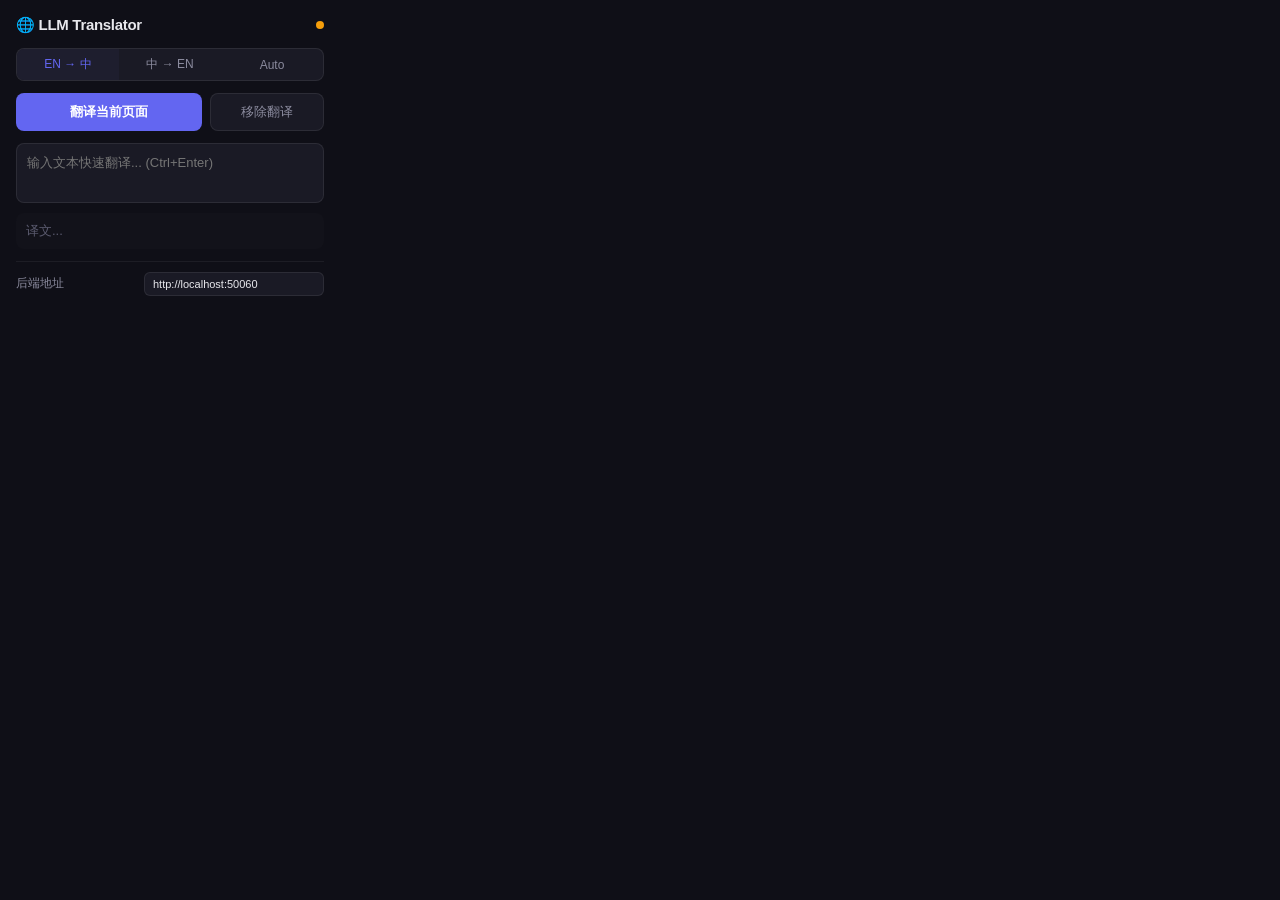
<file: extension/popup.html>
<!DOCTYPE html>
<html lang="zh-CN">
<head>
    <meta charset="UTF-8">
    <link rel="stylesheet" href="popup.css">
</head>
<body>
    <div class="popup">
        <div class="popup-header">
            <span class="popup-title">🌐 LLM Translator</span>
            <span class="status-dot" id="status-dot"></span>
        </div>

        <!-- 方向选择 -->
        <div class="direction-row">
            <button class="dir-btn active" data-dir="en2zh">EN → 中</button>
            <button class="dir-btn" data-dir="zh2en">中 → EN</button>
            <button class="dir-btn" data-dir="auto">Auto</button>
        </div>

        <!-- 动作按钮 -->
        <div class="action-row">
            <button class="btn-primary" id="btn-translate-page">翻译当前页面</button>
            <button class="btn-secondary" id="btn-remove">移除翻译</button>
        </div>

        <!-- 快速翻译 -->
        <div class="quick-translate">
            <textarea id="quick-input" placeholder="输入文本快速翻译... (Ctrl+Enter)"></textarea>
            <div class="quick-output" id="quick-output"></div>
        </div>

        <!-- 设置 -->
        <div class="settings">
            <label>
                后端地址
                <input type="text" id="api-url" value="http://localhost:50060" />
            </label>
        </div>
    </div>
    <script src="popup.js"></script>
</body>
</html>
</file>
<file: extension/popup.css>
/* Popup Styles */
* { margin: 0; padding: 0; box-sizing: border-box; }

body {
    width: 340px;
    font-family: 'Segoe UI', -apple-system, sans-serif;
    background: #0f0f17;
    color: #e8e8ed;
}

.popup { padding: 16px; }

.popup-header {
    display: flex;
    align-items: center;
    justify-content: space-between;
    margin-bottom: 14px;
}

.popup-title {
    font-size: 15px;
    font-weight: 600;
    letter-spacing: -0.3px;
}

.status-dot {
    width: 8px;
    height: 8px;
    border-radius: 50%;
    background: #f59e0b;
}
.status-dot.online { background: #22c55e; }
.status-dot.offline { background: #ef4444; }

/* Direction */
.direction-row {
    display: flex;
    background: #1a1a25;
    border-radius: 8px;
    border: 1px solid rgba(255,255,255,0.08);
    overflow: hidden;
    margin-bottom: 12px;
}

.dir-btn {
    flex: 1;
    padding: 7px 0;
    background: transparent;
    border: none;
    color: #8b8b9e;
    font-size: 12px;
    font-weight: 500;
    cursor: pointer;
    transition: all 0.2s;
}
.dir-btn:hover { color: #e8e8ed; }
.dir-btn.active {
    background: #1e1e2e;
    color: #6366f1;
}

/* Actions */
.action-row {
    display: flex;
    gap: 8px;
    margin-bottom: 12px;
}

.btn-primary {
    flex: 1;
    padding: 9px 0;
    background: #6366f1;
    border: none;
    border-radius: 8px;
    color: white;
    font-size: 13px;
    font-weight: 600;
    cursor: pointer;
    transition: all 0.2s;
}
.btn-primary:hover { background: #818cf8; }

.btn-secondary {
    flex: 0.6;
    padding: 9px 0;
    background: #1a1a25;
    border: 1px solid rgba(255,255,255,0.08);
    border-radius: 8px;
    color: #8b8b9e;
    font-size: 13px;
    cursor: pointer;
    transition: all 0.2s;
}
.btn-secondary:hover {
    border-color: #5a5a6e;
    color: #e8e8ed;
}

/* Quick translate */
.quick-translate {
    margin-bottom: 12px;
}

textarea#quick-input {
    width: 100%;
    height: 60px;
    padding: 10px;
    background: #1a1a25;
    border: 1px solid rgba(255,255,255,0.08);
    border-radius: 8px;
    color: #e8e8ed;
    font-size: 13px;
    font-family: inherit;
    resize: none;
    outline: none;
    margin-bottom: 6px;
}
textarea#quick-input:focus {
    border-color: rgba(99,102,241,0.5);
}

.quick-output {
    min-height: 20px;
    padding: 8px 10px;
    background: #12121a;
    border-radius: 8px;
    font-size: 13px;
    line-height: 1.5;
    color: #818cf8;
    white-space: pre-wrap;
}
.quick-output:empty::before {
    content: '译文...';
    color: #5a5a6e;
}

/* Settings */
.settings {
    border-top: 1px solid rgba(255,255,255,0.06);
    padding-top: 10px;
}

.settings label {
    display: flex;
    align-items: center;
    justify-content: space-between;
    font-size: 12px;
    color: #8b8b9e;
}

.settings input {
    width: 180px;
    padding: 5px 8px;
    background: #1a1a25;
    border: 1px solid rgba(255,255,255,0.08);
    border-radius: 6px;
    color: #e8e8ed;
    font-size: 11px;
    outline: none;
}
</file>
